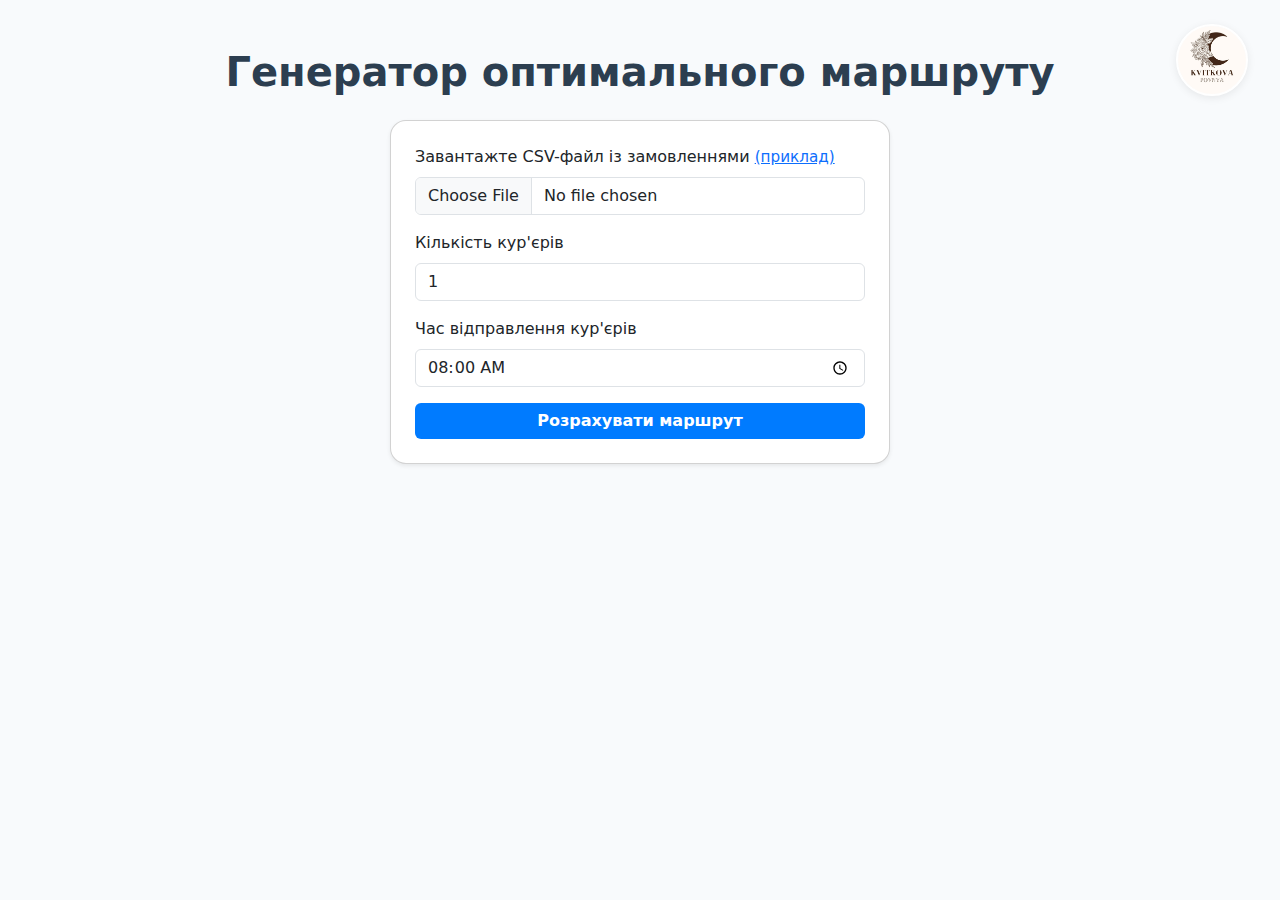
<file: templates/generator.html>
<!DOCTYPE html>
<html lang="uk">
<head>
    <meta charset="UTF-8">
    <meta name="viewport" content="width=device-width, initial-scale=1.0">
    <title>Генератор оптимального маршруту</title>
    <link rel="stylesheet" href="https://cdn.jsdelivr.net/npm/bootstrap@5.3.2/dist/css/bootstrap.min.css">
    <link rel="stylesheet" href="/static/style.css">
</head>
<body>
<div style="position: fixed; top: 24px; right: 32px; z-index: 1000;">
    <a href="/">
        <img src="/static/logoKvitkova.jpg" alt="Kvitkova Povnya Logo" style="width: 72px; height: 72px; object-fit: cover; border-radius: 50%; box-shadow: 0 2px 8px rgba(0,0,0,0.08); border: 2px solid #fff; background: #fff;">
    </a>
</div>
<div class="container py-5">
    <h1 class="mb-4 text-center">Генератор оптимального маршруту</h1>
    <form id="routeForm" method="post" enctype="multipart/form-data" class="card p-4 shadow-sm mx-auto" style="max-width: 500px;">
        <div class="mb-3">
            <label for="file" class="form-label">Завантажте CSV-файл із замовленнями <a href="/static/orders.csv" download style="font-weight:normal; font-size:0.95em;">(приклад)</a></label>
            <input class="form-control" type="file" id="file" name="file" accept=".csv" required>
        </div>
        <div class="mb-3">
            <label for="couriers" class="form-label">Кількість кур'єрів</label>
            <input class="form-control" type="number" id="couriers" name="couriers" min="1" value="1" required>
        </div>
        <div class="mb-3">
            <label for="departure_time" class="form-label">Час відправлення кур'єрів</label>
            <input class="form-control" type="time" id="departure_time" name="departure_time" value="08:00" required>
        </div>
        <button type="submit" class="btn btn-primary w-100">Розрахувати маршрут</button>
    </form>
    <div id="result"></div>
</div>
<script>
document.getElementById('routeForm').onsubmit = async function(e) {
    e.preventDefault();
    const form = e.target;
    const data = new FormData(form);
    const btn = form.querySelector('button[type="submit"]');
    btn.disabled = true;
    btn.textContent = 'Розрахунок...';
    try {
        const resp = await fetch('/generator', {
            method: 'POST',
            body: data,
            headers: { 'X-Requested-With': 'XMLHttpRequest' }
        });
        const res = await resp.json();
        document.getElementById('result').innerHTML = res.html || '<div class="alert alert-danger">Помилка!</div>';
    } catch (err) {
        document.getElementById('result').innerHTML = '<div class="alert alert-danger">Помилка з’єднання</div>';
    }
    btn.disabled = false;
    btn.textContent = 'Розрахувати маршрут';
};
</script>
</body>
</html>
</file>
<file: static/style.css>
body {
    background: #f8fafc;
}
h1 {
    font-weight: 700;
    color: #2c3e50;
}
.card {
    border-radius: 1rem;
}
.btn-primary {
    background: #007bff;
    border: none;
    font-weight: 600;
}
.btn-primary:hover {
    background: #0056b3;
}

/* Google Places Autocomplete dropdown fix for dark modals (жорсткий варіант) */
.pac-container,
.pac-container * {
  background: #fff !important;
  color: #111 !important;
  opacity: 1 !important;
  filter: none !important;
  text-shadow: none !important;
  font-weight: 500 !important;
}

.pac-item {
  border-bottom: 1px solid #eee !important;
}

.pac-item:hover, .pac-item-selected {
  background: #f0f0f0 !important;
  color: #111 !important;
}

.pac-matched {
  color: #007bff !important;
  font-weight: bold !important;
}

.pac-icon {
  filter: none !important;
  opacity: 1 !important;
}

.search-dropdown {
  background: #fff !important;
  color: #111 !important;
  border: 1px solid #ddd !important;
  border-top: none !important;
  border-radius: 0 0 8px 8px !important;
  box-shadow: 0 4px 16px rgba(0,0,0,0.15) !important;
  z-index: 2000 !important;
  opacity: 1 !important;
  font-weight: 500 !important;
  max-height: 200px;
  overflow-y: auto;
}

.search-dropdown .search-item {
  background: #fff !important;
  color: #111 !important;
  padding: 10px;
  cursor: pointer;
  border-bottom: 1px solid #eee !important;
  transition: background 0.2s, color 0.2s;
}

.search-dropdown .search-item:hover, .search-dropdown .search-item:focus {
  background: #f0f0f0 !important;
  color: #111 !important;
}
</file>
